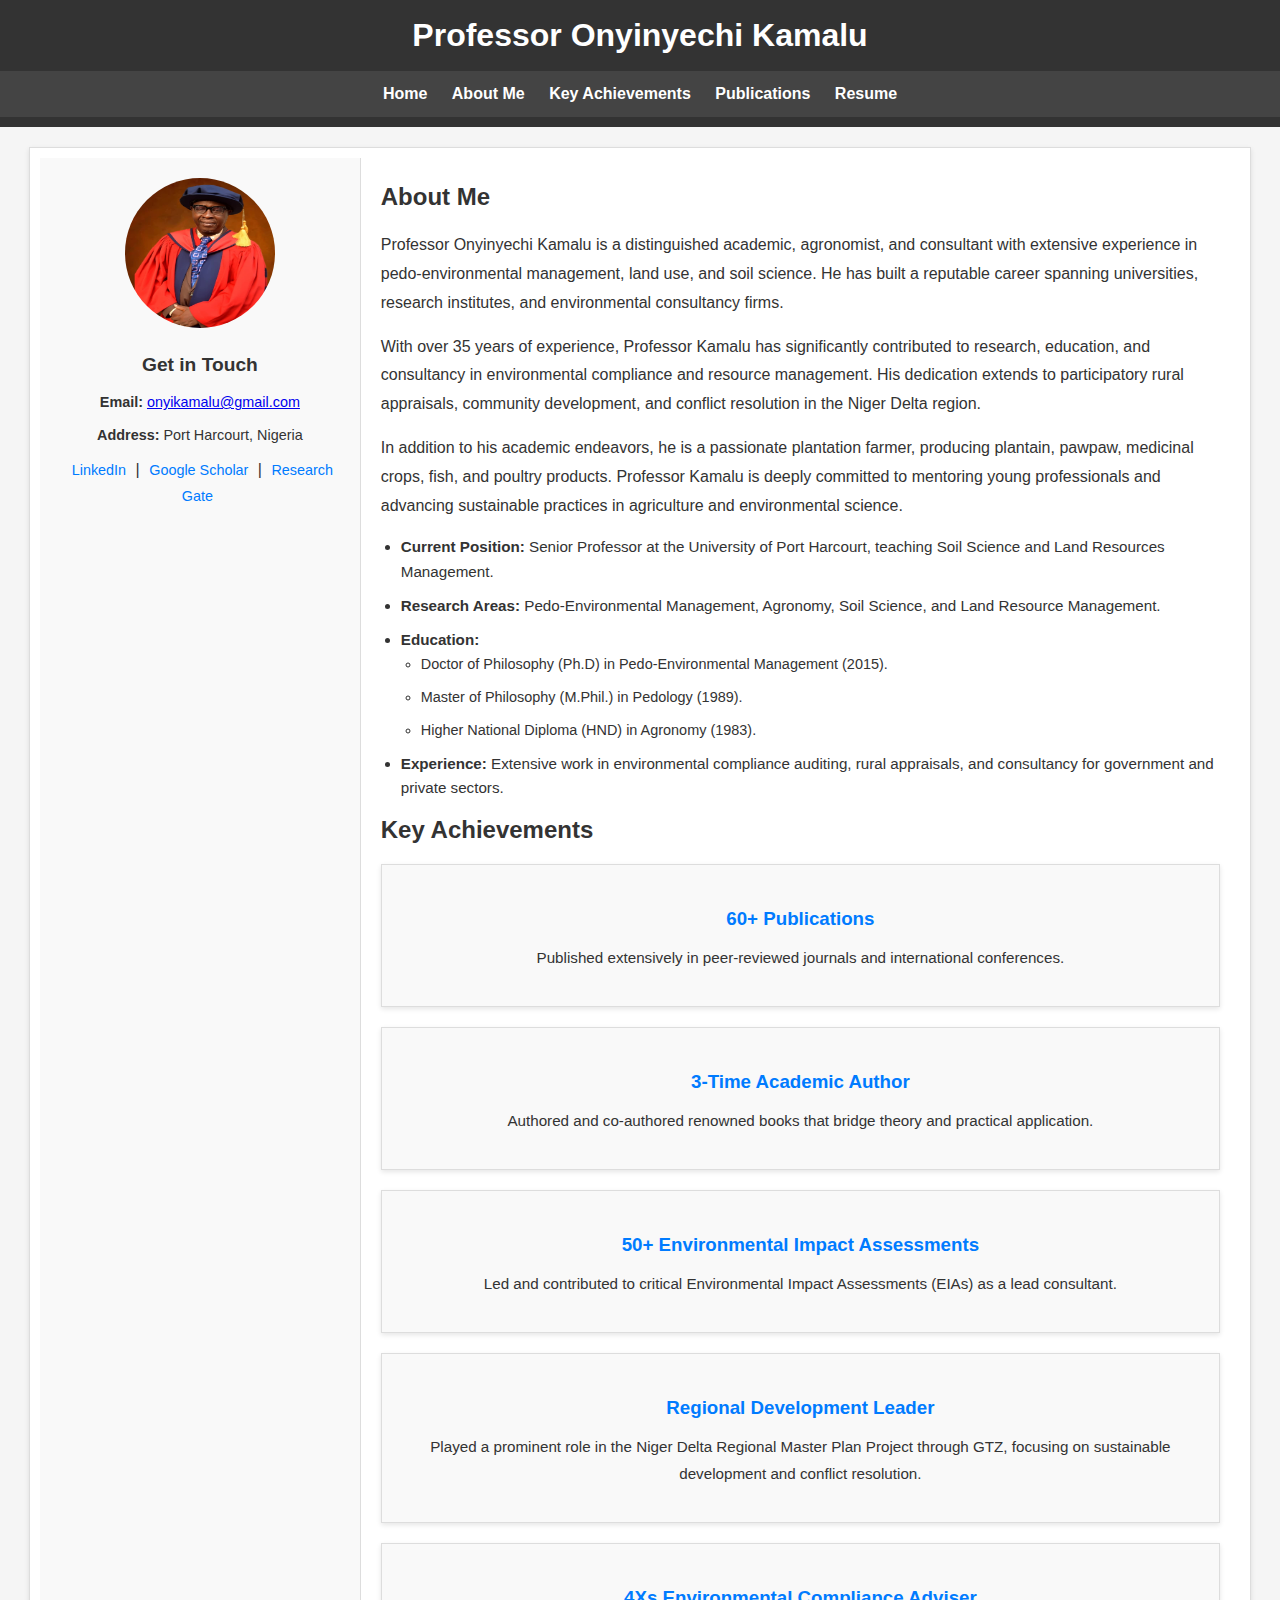
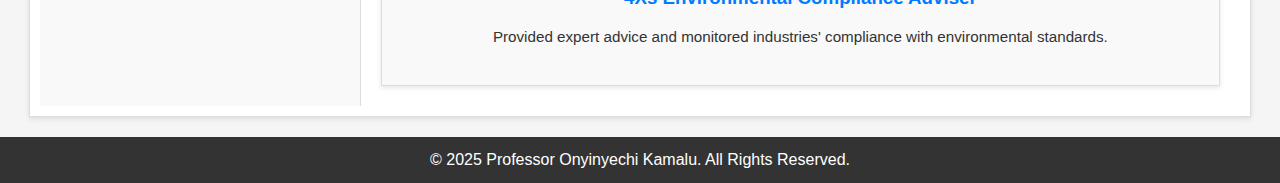
<file: index.html>
<!DOCTYPE html>
<html lang="en">
<head>
    <meta charset="UTF-8">
    <meta name="viewport" content="width=device-width, initial-scale=1.0">
    <title>Professor Onyinyechi Kamalu</title>
    <link rel="stylesheet" href="styles.css">
</head>
<body>
    <!-- Header Section -->
    <header>
        <h1>Professor Onyinyechi Kamalu</h1>
        <nav class="page-menu">
            <ul>
                <li><a href="index.html">Home</a></li>
                <li><a href="index.html#about">About Me</a></li>
                <li><a href="index.html#achievements">Key Achievements</a></li>
                <li><a href="publications.html" class="active">Publications</a></li>
                <li><a href="resume.html">Resume</a></li>
            </ul>
        </nav>
    </header>

    <!-- Main Layout -->
    <div class="container">
        <!-- Sidebar Section -->
        <aside class="sidebar">
            <div class="profile">
                <img src="images/me.jpeg" alt="Professor Onyinyechi Kamalu">
                <h2>Get in Touch</h2>
                <p><strong>Email:</strong> <a href="mailto:onyikamalu@gmail.com">onyikamalu@gmail.com</a></p>
                <p><strong>Address:</strong> Port Harcourt, Nigeria</p>
                <div class="social-links">
                    <a href="https://www.linkedin.com/in/onyinyechi-kamalu-phd-190687144/" target="_blank">LinkedIn</a> |
                    <a href="https://scholar.google.ca/citations?user=i6eOobsAAAAJ&hl=en&oi=ao" target="_blank">Google Scholar</a> |
                    <a href="https://www.researchgate.net/profile/Onyinyechi-Kamalu" target="_blank">Research Gate</a>
                </div>
            </div>
        </aside>

        <!-- Main Content Section -->
        <main class="content">
            <!-- About Me Section -->
            <section id="about">
                <h2>About Me</h2>
                <p>
                    Professor Onyinyechi Kamalu is a distinguished academic, agronomist, and consultant with extensive experience in pedo-environmental management, land use, and soil science. He has built a reputable career spanning universities, research institutes, and environmental consultancy firms.
                </p>
                <p>
                    With over 35 years of experience, Professor Kamalu has significantly contributed to research, education, and consultancy in environmental compliance and resource management. His dedication extends to participatory rural appraisals, community development, and conflict resolution in the Niger Delta region.
                <p>
                    In addition to his academic endeavors, he is a passionate plantation farmer, producing plantain, pawpaw, medicinal crops, fish, and poultry products. Professor Kamalu is deeply committed to mentoring young professionals and advancing sustainable practices in agriculture and environmental science.
                </p>
                <ul>
                    <li><strong>Current Position:</strong> Senior Professor at the University of Port Harcourt, teaching Soil Science and Land Resources Management.</li>
                    <li><strong>Research Areas:</strong> Pedo-Environmental Management, Agronomy, Soil Science, and Land Resource Management.</li>
                    <li><strong>Education:</strong>
                        <ul>
                            <li>Doctor of Philosophy (Ph.D) in Pedo-Environmental Management (2015).</li>
                            <li>Master of Philosophy (M.Phil.) in Pedology (1989).</li>
                            <li>Higher National Diploma (HND) in Agronomy (1983).</li>
                        </ul>
                    </li>
                    <li><strong>Experience:</strong> Extensive work in environmental compliance auditing, rural appraisals, and consultancy for government and private sectors.</li>
                </ul>
            </section>
            

            <!-- Key Achievements Section -->
            <section id="achievements">
                <h2>Key Achievements</h2>
                <div class="cards">
                    <div class="card">
                        <h3>60+ Publications</h3>
                        <p>Published extensively in peer-reviewed journals and international conferences.</p>
                    </div>
                    <div class="card">
                        <h3>3-Time Academic Author</h3>
                        <p>Authored and co-authored renowned books that bridge theory and practical application.</p>
                    </div>
                    <div class="card">
                        <h3>50+ Environmental Impact Assessments</h3>
                        <p>Led and contributed to critical Environmental Impact Assessments (EIAs) as a lead consultant.</p>
                    </div>
                    <div class="card">
                        <h3>Regional Development Leader</h3>
                        <p>Played a prominent role in the Niger Delta Regional Master Plan Project through GTZ, focusing on sustainable development and conflict resolution.</p>
                    </div>
                    <div class="card">
                        <h3>4Xs Environmental Compliance Adviser</h3>
                        <p>Provided expert advice and monitored industries' compliance with environmental standards.</p>
                    </div>
                </div>
            </section>
        </main>
    </div>

    <!-- Footer Section -->
    <footer>
        <p>&copy; 2025 Professor Onyinyechi Kamalu. All Rights Reserved.</p>
    </footer>
</body>
</html>
</file>
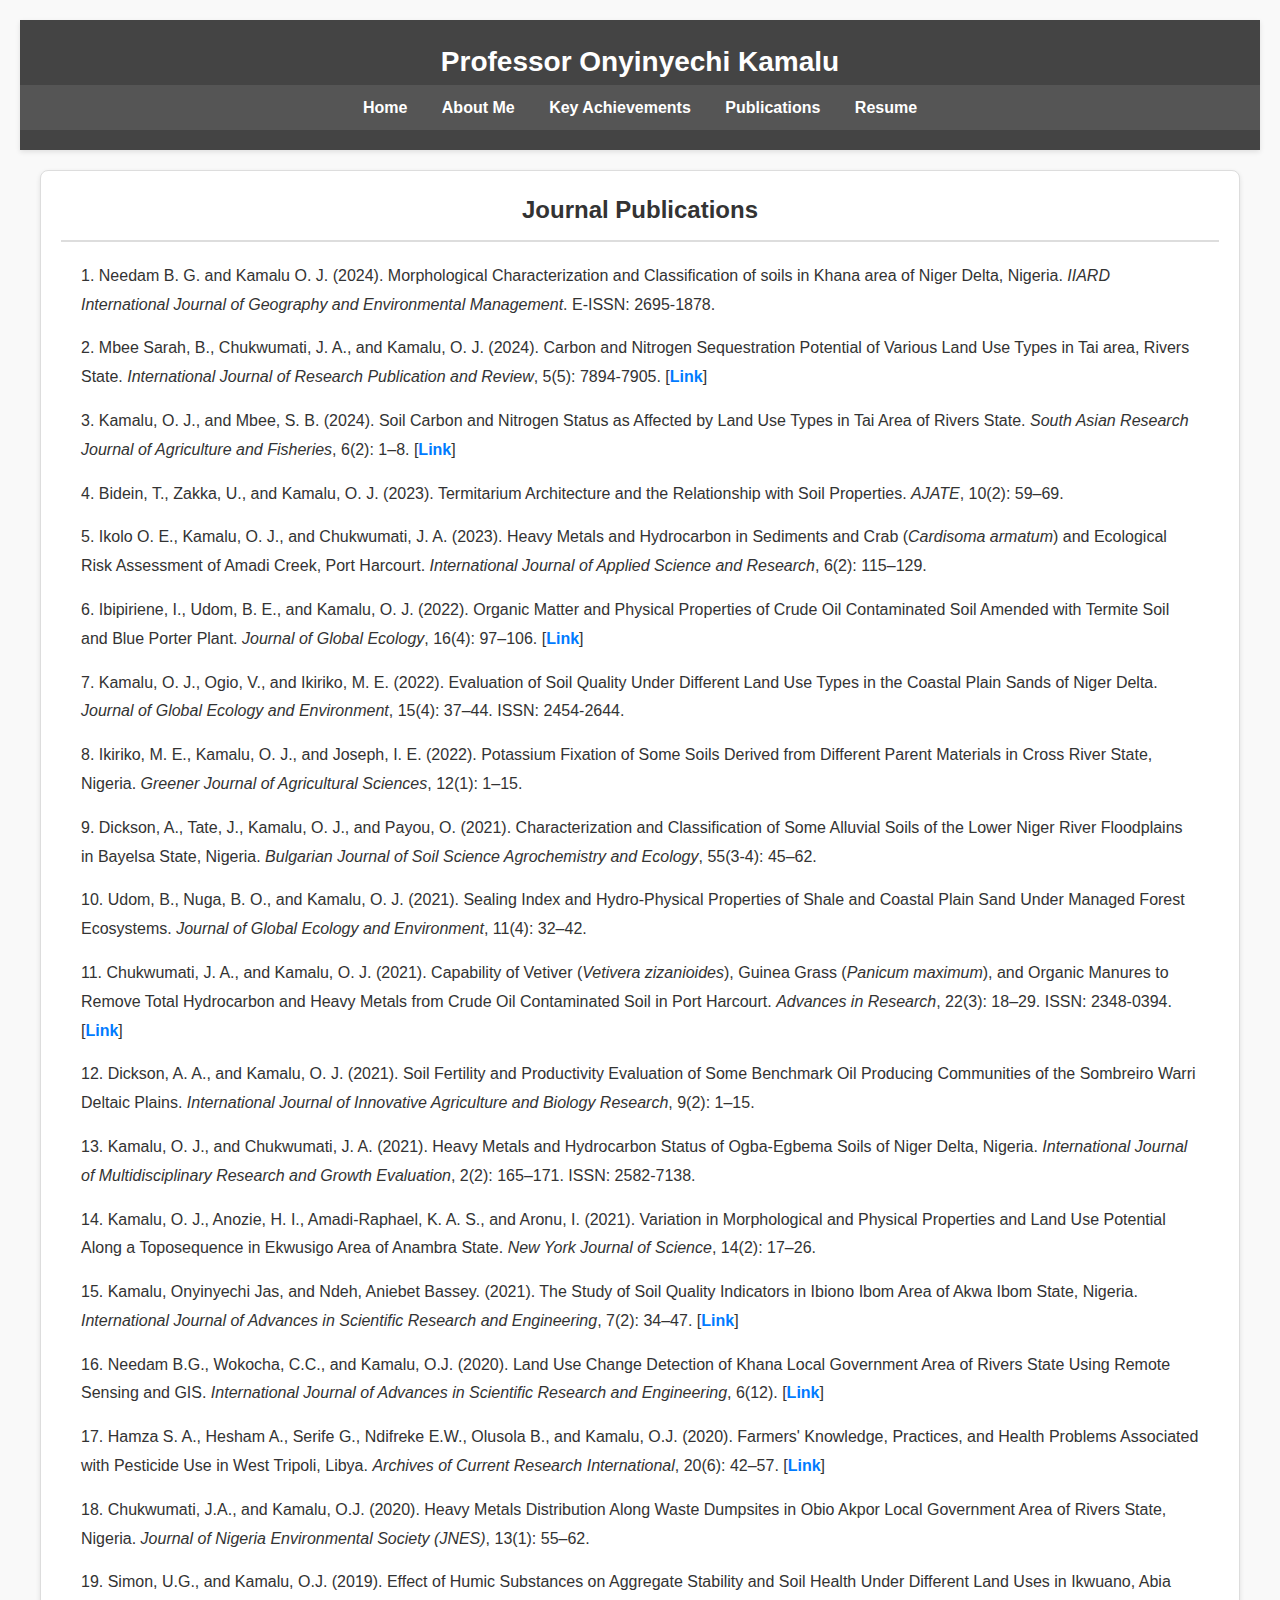
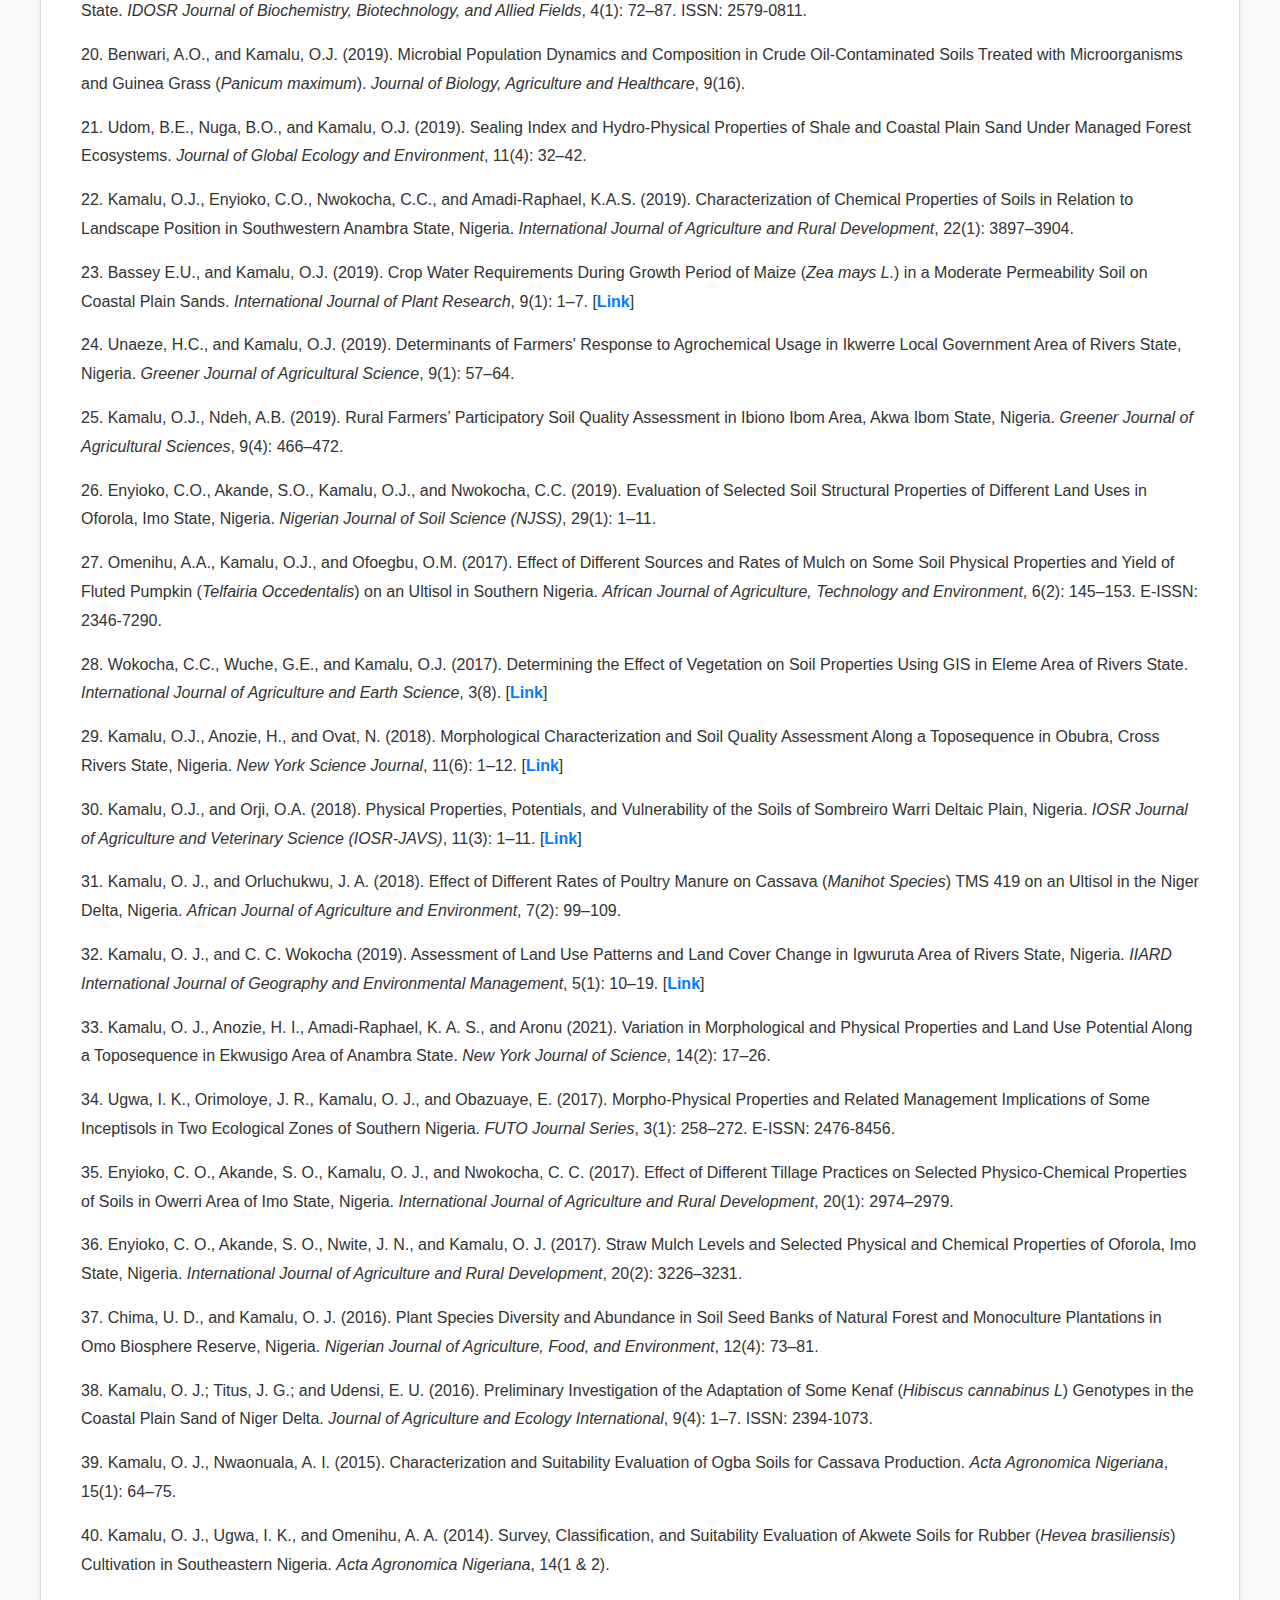
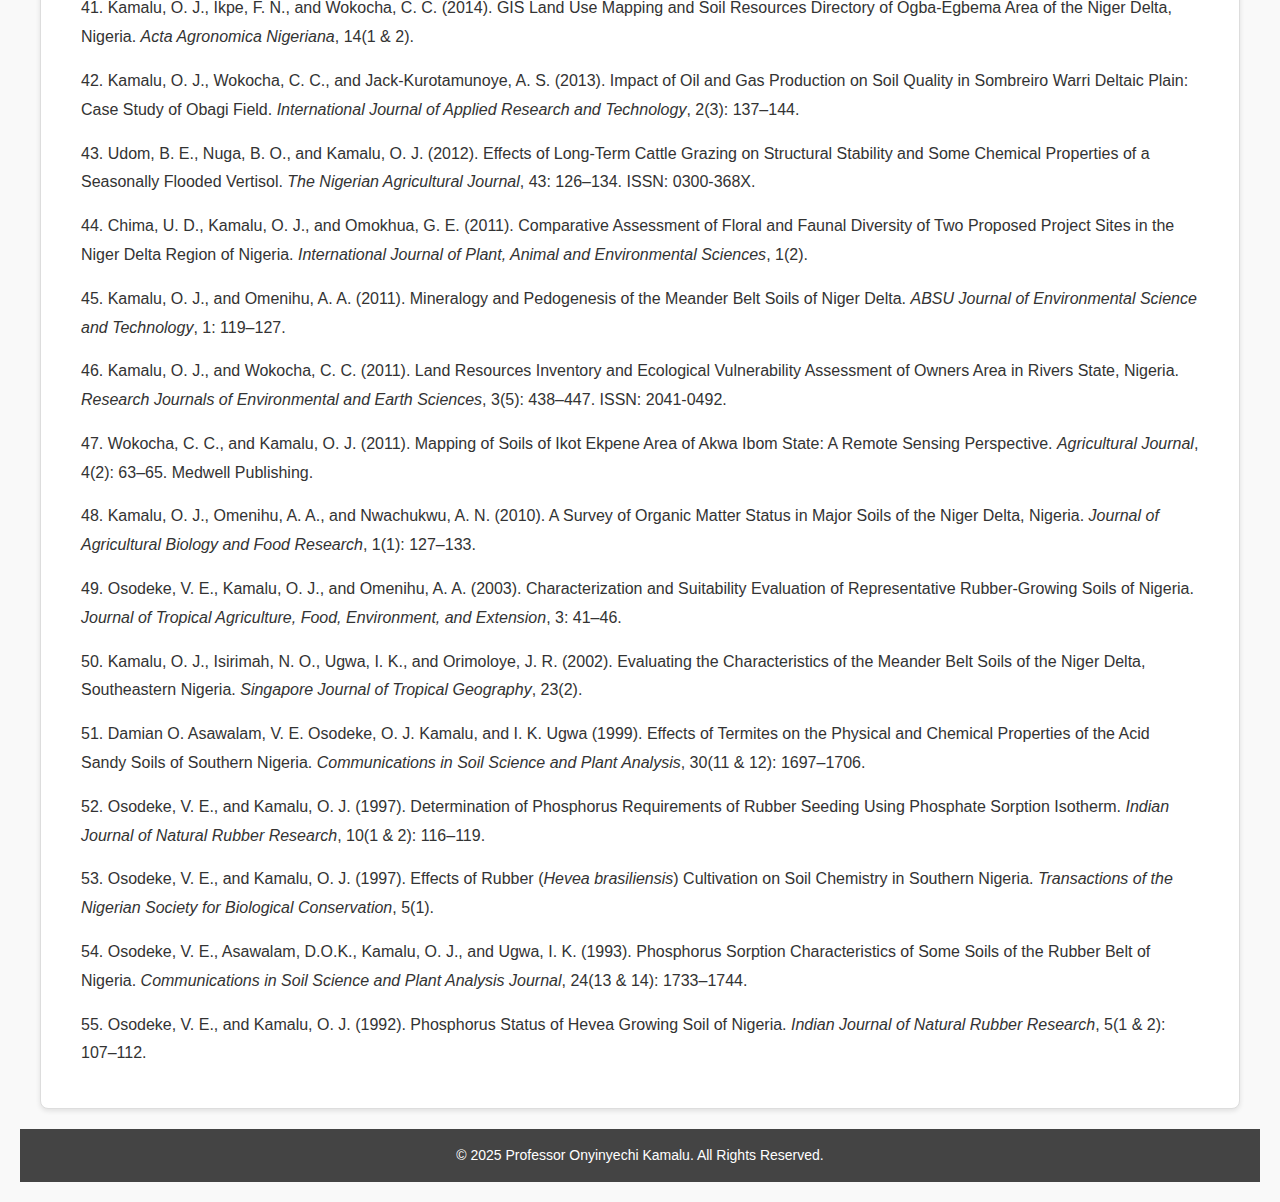
<file: publications.html>
<!DOCTYPE html>
<html lang="en">
<head>
    <meta charset="UTF-8">
    <meta name="viewport" content="width=device-width, initial-scale=1.0">
    <title>Publications - Professor Onyinyechi Kamalu</title>
    <link rel="stylesheet" href="styles2.css">
</head>
<body>
    <!-- Header Section -->
    <header>
        <h1>Professor Onyinyechi Kamalu</h1>
        <nav class="page-menu">
            <ul>
                <li><a href="index.html">Home</a></li>
                <li><a href="index.html#about">About Me</a></li>
                <li><a href="index.html#achievements">Key Achievements</a></li>
                <li><a href="publications.html" class="active">Publications</a></li>
                <li><a href="resume.html">Resume</a></li>
            </ul>
        </nav>
    </header>

    <!-- Publications Section -->
    <main>
        <section id="publications">
            <div class="container">
                <h2>Journal Publications</h2>
                <ol>
                    <li>Needam B. G. and Kamalu O. J. (2024). Morphological Characterization and Classification of soils in Khana area of Niger Delta, Nigeria. <em>IIARD International Journal of Geography and Environmental Management</em>. E-ISSN: 2695-1878.</li>
                    <li>Mbee Sarah, B., Chukwumati, J. A., and Kamalu, O. J. (2024). Carbon and Nitrogen Sequestration Potential of Various Land Use Types in Tai area, Rivers State. <em>International Journal of Research Publication and Review</em>, 5(5): 7894-7905. [<a href="https://doi.org/1055248/gengpi5.0524.1320" target="_blank">Link</a>]</li>
                    <li>Kamalu, O. J., and Mbee, S. B. (2024). Soil Carbon and Nitrogen Status as Affected by Land Use Types in Tai Area of Rivers State. <em>South Asian Research Journal of Agriculture and Fisheries</em>, 6(2): 1–8. [<a href="https://doi.org/10.36346/sarjat.2024.v06102.00X" target="_blank">Link</a>]</li>
                    <li>Bidein, T., Zakka, U., and Kamalu, O. J. (2023). Termitarium Architecture and the Relationship with Soil Properties. <em>AJATE</em>, 10(2): 59–69.</li>
                    <li>Ikolo O. E., Kamalu, O. J., and Chukwumati, J. A. (2023). Heavy Metals and Hydrocarbon in Sediments and Crab (<em>Cardisoma armatum</em>) and Ecological Risk Assessment of Amadi Creek, Port Harcourt. <em>International Journal of Applied Science and Research</em>, 6(2): 115–129.</li>
                    <li>Ibipiriene, I., Udom, B. E., and Kamalu, O. J. (2022). Organic Matter and Physical Properties of Crude Oil Contaminated Soil Amended with Termite Soil and Blue Porter Plant. <em>Journal of Global Ecology</em>, 16(4): 97–106. [<a href="https://doi.org/10.56557/JOGEE/2022/v16147873" target="_blank">Link</a>]</li>
                    <li>Kamalu, O. J., Ogio, V., and Ikiriko, M. E. (2022). Evaluation of Soil Quality Under Different Land Use Types in the Coastal Plain Sands of Niger Delta. <em>Journal of Global Ecology and Environment</em>, 15(4): 37–44. ISSN: 2454-2644.</li>
                    <li>Ikiriko, M. E., Kamalu, O. J., and Joseph, I. E. (2022). Potassium Fixation of Some Soils Derived from Different Parent Materials in Cross River State, Nigeria. <em>Greener Journal of Agricultural Sciences</em>, 12(1): 1–15.</li>
                    <li>Dickson, A., Tate, J., Kamalu, O. J., and Payou, O. (2021). Characterization and Classification of Some Alluvial Soils of the Lower Niger River Floodplains in Bayelsa State, Nigeria. <em>Bulgarian Journal of Soil Science Agrochemistry and Ecology</em>, 55(3-4): 45–62.</li>
                    <li>Udom, B., Nuga, B. O., and Kamalu, O. J. (2021). Sealing Index and Hydro-Physical Properties of Shale and Coastal Plain Sand Under Managed Forest Ecosystems. <em>Journal of Global Ecology and Environment</em>, 11(4): 32–42.</li>
                    <li>Chukwumati, J. A., and Kamalu, O. J. (2021). Capability of Vetiver (<em>Vetivera zizanioides</em>), Guinea Grass (<em>Panicum maximum</em>), and Organic Manures to Remove Total Hydrocarbon and Heavy Metals from Crude Oil Contaminated Soil in Port Harcourt. <em>Advances in Research</em>, 22(3): 18–29. ISSN: 2348-0394. [<a href="https://doi.org/101666096" target="_blank">Link</a>]</li>
                    <li>Dickson, A. A., and Kamalu, O. J. (2021). Soil Fertility and Productivity Evaluation of Some Benchmark Oil Producing Communities of the Sombreiro Warri Deltaic Plains. <em>International Journal of Innovative Agriculture and Biology Research</em>, 9(2): 1–15.</li>
                    <li>Kamalu, O. J., and Chukwumati, J. A. (2021). Heavy Metals and Hydrocarbon Status of Ogba-Egbema Soils of Niger Delta, Nigeria. <em>International Journal of Multidisciplinary Research and Growth Evaluation</em>, 2(2): 165–171. ISSN: 2582-7138.</li>
                    <li>Kamalu, O. J., Anozie, H. I., Amadi-Raphael, K. A. S., and Aronu, I. (2021). Variation in Morphological and Physical Properties and Land Use Potential Along a Toposequence in Ekwusigo Area of Anambra State. <em>New York Journal of Science</em>, 14(2): 17–26.</li>
                    <li>Kamalu, Onyinyechi Jas, and Ndeh, Aniebet Bassey. (2021). The Study of Soil Quality Indicators in Ibiono Ibom Area of Akwa Ibom State, Nigeria. <em>International Journal of Advances in Scientific Research and Engineering</em>, 7(2): 34–47. [<a href="https://doi.org/10.31695/IJASRE.2021.33745" target="_blank">Link</a>]</li>
                    <li>Needam B.G., Wokocha, C.C., and Kamalu, O.J. (2020). Land Use Change Detection of Khana Local Government Area of Rivers State Using Remote Sensing and GIS. <em>International Journal of Advances in Scientific Research and Engineering</em>, 6(12). [<a href="https://doi.org/10.31695/IJASRE.2020.33743" target="_blank">Link</a>]</li>
                    <li>Hamza S. A., Hesham A., Serife G., Ndifreke E.W., Olusola B., and Kamalu, O.J. (2020). Farmers' Knowledge, Practices, and Health Problems Associated with Pesticide Use in West Tripoli, Libya. <em>Archives of Current Research International</em>, 20(6): 42–57. [<a href="https://doi.org/10.9734/acri/2020/v20i630209" target="_blank">Link</a>]</li>
                    <li>Chukwumati, J.A., and Kamalu, O.J. (2020). Heavy Metals Distribution Along Waste Dumpsites in Obio Akpor Local Government Area of Rivers State, Nigeria. <em>Journal of Nigeria Environmental Society (JNES)</em>, 13(1): 55–62.</li>
                    <li>Simon, U.G., and Kamalu, O.J. (2019). Effect of Humic Substances on Aggregate Stability and Soil Health Under Different Land Uses in Ikwuano, Abia State. <em>IDOSR Journal of Biochemistry, Biotechnology, and Allied Fields</em>, 4(1): 72–87. ISSN: 2579-0811.</li>
                    <li>Benwari, A.O., and Kamalu, O.J. (2019). Microbial Population Dynamics and Composition in Crude Oil-Contaminated Soils Treated with Microorganisms and Guinea Grass (<em>Panicum maximum</em>). <em>Journal of Biology, Agriculture and Healthcare</em>, 9(16).</li>
                    <li>Udom, B.E., Nuga, B.O., and Kamalu, O.J. (2019). Sealing Index and Hydro-Physical Properties of Shale and Coastal Plain Sand Under Managed Forest Ecosystems. <em>Journal of Global Ecology and Environment</em>, 11(4): 32–42.</li>
                    <li>Kamalu, O.J., Enyioko, C.O., Nwokocha, C.C., and Amadi-Raphael, K.A.S. (2019). Characterization of Chemical Properties of Soils in Relation to Landscape Position in Southwestern Anambra State, Nigeria. <em>International Journal of Agriculture and Rural Development</em>, 22(1): 3897–3904.</li>
                    <li>Bassey E.U., and Kamalu, O.J. (2019). Crop Water Requirements During Growth Period of Maize (<em>Zea mays L.</em>) in a Moderate Permeability Soil on Coastal Plain Sands. <em>International Journal of Plant Research</em>, 9(1): 1–7. [<a href="https://doi.org/10.5923/j.plant.20190901.01" target="_blank">Link</a>]</li>
                    <li>Unaeze, H.C., and Kamalu, O.J. (2019). Determinants of Farmers' Response to Agrochemical Usage in Ikwerre Local Government Area of Rivers State, Nigeria. <em>Greener Journal of Agricultural Science</em>, 9(1): 57–64.</li>
                    <li>Kamalu, O.J., Ndeh, A.B. (2019). Rural Farmers’ Participatory Soil Quality Assessment in Ibiono Ibom Area, Akwa Ibom State, Nigeria. <em>Greener Journal of Agricultural Sciences</em>, 9(4): 466–472.</li>
                    <li>Enyioko, C.O., Akande, S.O., Kamalu, O.J., and Nwokocha, C.C. (2019). Evaluation of Selected Soil Structural Properties of Different Land Uses in Oforola, Imo State, Nigeria. <em>Nigerian Journal of Soil Science (NJSS)</em>, 29(1): 1–11.</li>
                    <li>Omenihu, A.A., Kamalu, O.J., and Ofoegbu, O.M. (2017). Effect of Different Sources and Rates of Mulch on Some Soil Physical Properties and Yield of Fluted Pumpkin (<em>Telfairia Occedentalis</em>) on an Ultisol in Southern Nigeria. <em>African Journal of Agriculture, Technology and Environment</em>, 6(2): 145–153. E-ISSN: 2346-7290.</li>
                    <li>Wokocha, C.C., Wuche, G.E., and Kamalu, O.J. (2017). Determining the Effect of Vegetation on Soil Properties Using GIS in Eleme Area of Rivers State. <em>International Journal of Agriculture and Earth Science</em>, 3(8). [<a href="https://iiardpub.org" target="_blank">Link</a>]</li>
                    <li>Kamalu, O.J., Anozie, H., and Ovat, N. (2018). Morphological Characterization and Soil Quality Assessment Along a Toposequence in Obubra, Cross Rivers State, Nigeria. <em>New York Science Journal</em>, 11(6): 1–12. [<a href="https://doi.org/10.7537/marsnys110618.01" target="_blank">Link</a>]</li>
                    <li>Kamalu, O.J., and Orji, O.A. (2018). Physical Properties, Potentials, and Vulnerability of the Soils of Sombreiro Warri Deltaic Plain, Nigeria. <em>IOSR Journal of Agriculture and Veterinary Science (IOSR-JAVS)</em>, 11(3): 1–11. [<a href="https://doi.org/10.9790/2380-1103020111" target="_blank">Link</a>]</li>
                    <li>Kamalu, O. J., and Orluchukwu, J. A. (2018). Effect of Different Rates of Poultry Manure on Cassava (<em>Manihot Species</em>) TMS 419 on an Ultisol in the Niger Delta, Nigeria. <em>African Journal of Agriculture and Environment</em>, 7(2): 99–109.</li>
                    <li>Kamalu, O. J., and C. C. Wokocha (2019). Assessment of Land Use Patterns and Land Cover Change in Igwuruta Area of Rivers State, Nigeria. <em>IIARD International Journal of Geography and Environmental Management</em>, 5(1): 10–19. [<a href="https://iiardpub.org" target="_blank">Link</a>]</li>
                    <li>Kamalu, O. J., Anozie, H. I., Amadi-Raphael, K. A. S., and Aronu (2021). Variation in Morphological and Physical Properties and Land Use Potential Along a Toposequence in Ekwusigo Area of Anambra State. <em>New York Journal of Science</em>, 14(2): 17–26.</li>
                    <li>Ugwa, I. K., Orimoloye, J. R., Kamalu, O. J., and Obazuaye, E. (2017). Morpho-Physical Properties and Related Management Implications of Some Inceptisols in Two Ecological Zones of Southern Nigeria. <em>FUTO Journal Series</em>, 3(1): 258–272. E-ISSN: 2476-8456.</li>
                    <li>Enyioko, C. O., Akande, S. O., Kamalu, O. J., and Nwokocha, C. C. (2017). Effect of Different Tillage Practices on Selected Physico-Chemical Properties of Soils in Owerri Area of Imo State, Nigeria. <em>International Journal of Agriculture and Rural Development</em>, 20(1): 2974–2979.</li>
                    <li>Enyioko, C. O., Akande, S. O., Nwite, J. N., and Kamalu, O. J. (2017). Straw Mulch Levels and Selected Physical and Chemical Properties of Oforola, Imo State, Nigeria. <em>International Journal of Agriculture and Rural Development</em>, 20(2): 3226–3231.</li>
                    <li>Chima, U. D., and Kamalu, O. J. (2016). Plant Species Diversity and Abundance in Soil Seed Banks of Natural Forest and Monoculture Plantations in Omo Biosphere Reserve, Nigeria. <em>Nigerian Journal of Agriculture, Food, and Environment</em>, 12(4): 73–81.</li>
                    <li>Kamalu, O. J.; Titus, J. G.; and Udensi, E. U. (2016). Preliminary Investigation of the Adaptation of Some Kenaf (<em>Hibiscus cannabinus L</em>) Genotypes in the Coastal Plain Sand of Niger Delta. <em>Journal of Agriculture and Ecology International</em>, 9(4): 1–7. ISSN: 2394-1073.</li>
                    <li>Kamalu, O. J., Nwaonuala, A. I. (2015). Characterization and Suitability Evaluation of Ogba Soils for Cassava Production. <em>Acta Agronomica Nigeriana</em>, 15(1): 64–75.</li>
                    <li>Kamalu, O. J., Ugwa, I. K., and Omenihu, A. A. (2014). Survey, Classification, and Suitability Evaluation of Akwete Soils for Rubber (<em>Hevea brasiliensis</em>) Cultivation in Southeastern Nigeria. <em>Acta Agronomica Nigeriana</em>, 14(1 & 2).</li>
                    <li>Kamalu, O. J., Ikpe, F. N., and Wokocha, C. C. (2014). GIS Land Use Mapping and Soil Resources Directory of Ogba-Egbema Area of the Niger Delta, Nigeria. <em>Acta Agronomica Nigeriana</em>, 14(1 & 2).</li>
                    <li>Kamalu, O. J., Wokocha, C. C., and Jack-Kurotamunoye, A. S. (2013). Impact of Oil and Gas Production on Soil Quality in Sombreiro Warri Deltaic Plain: Case Study of Obagi Field. <em>International Journal of Applied Research and Technology</em>, 2(3): 137–144.</li>
                    <li>Udom, B. E., Nuga, B. O., and Kamalu, O. J. (2012). Effects of Long-Term Cattle Grazing on Structural Stability and Some Chemical Properties of a Seasonally Flooded Vertisol. <em>The Nigerian Agricultural Journal</em>, 43: 126–134. ISSN: 0300-368X.</li>
                    <li>Chima, U. D., Kamalu, O. J., and Omokhua, G. E. (2011). Comparative Assessment of Floral and Faunal Diversity of Two Proposed Project Sites in the Niger Delta Region of Nigeria. <em>International Journal of Plant, Animal and Environmental Sciences</em>, 1(2).</li>
                    <li>Kamalu, O. J., and Omenihu, A. A. (2011). Mineralogy and Pedogenesis of the Meander Belt Soils of Niger Delta. <em>ABSU Journal of Environmental Science and Technology</em>, 1: 119–127.</li>
                    <li>Kamalu, O. J., and Wokocha, C. C. (2011). Land Resources Inventory and Ecological Vulnerability Assessment of Owners Area in Rivers State, Nigeria. <em>Research Journals of Environmental and Earth Sciences</em>, 3(5): 438–447. ISSN: 2041-0492.</li>
                    <li>Wokocha, C. C., and Kamalu, O. J. (2011). Mapping of Soils of Ikot Ekpene Area of Akwa Ibom State: A Remote Sensing Perspective. <em>Agricultural Journal</em>, 4(2): 63–65. Medwell Publishing.</li>
                    <li>Kamalu, O. J., Omenihu, A. A., and Nwachukwu, A. N. (2010). A Survey of Organic Matter Status in Major Soils of the Niger Delta, Nigeria. <em>Journal of Agricultural Biology and Food Research</em>, 1(1): 127–133.</li>
                    <li>Osodeke, V. E., Kamalu, O. J., and Omenihu, A. A. (2003). Characterization and Suitability Evaluation of Representative Rubber-Growing Soils of Nigeria. <em>Journal of Tropical Agriculture, Food, Environment, and Extension</em>, 3: 41–46.</li>
                    <li>Kamalu, O. J., Isirimah, N. O., Ugwa, I. K., and Orimoloye, J. R. (2002). Evaluating the Characteristics of the Meander Belt Soils of the Niger Delta, Southeastern Nigeria. <em>Singapore Journal of Tropical Geography</em>, 23(2).</li>
                    <li>Damian O. Asawalam, V. E. Osodeke, O. J. Kamalu, and I. K. Ugwa (1999). Effects of Termites on the Physical and Chemical Properties of the Acid Sandy Soils of Southern Nigeria. <em>Communications in Soil Science and Plant Analysis</em>, 30(11 & 12): 1697–1706.</li>
                    <li>Osodeke, V. E., and Kamalu, O. J. (1997). Determination of Phosphorus Requirements of Rubber Seeding Using Phosphate Sorption Isotherm. <em>Indian Journal of Natural Rubber Research</em>, 10(1 & 2): 116–119.</li>
                    <li>Osodeke, V. E., and Kamalu, O. J. (1997). Effects of Rubber (<em>Hevea brasiliensis</em>) Cultivation on Soil Chemistry in Southern Nigeria. <em>Transactions of the Nigerian Society for Biological Conservation</em>, 5(1).</li>
                    <li>Osodeke, V. E., Asawalam, D.O.K., Kamalu, O. J., and Ugwa, I. K. (1993). Phosphorus Sorption Characteristics of Some Soils of the Rubber Belt of Nigeria. <em>Communications in Soil Science and Plant Analysis Journal</em>, 24(13 & 14): 1733–1744.</li>
                    <li>Osodeke, V. E., and Kamalu, O. J. (1992). Phosphorus Status of Hevea Growing Soil of Nigeria. <em>Indian Journal of Natural Rubber Research</em>, 5(1 & 2): 107–112.</li>

                </ol>
            </div>
        </section>
    </main>

    <!-- Footer -->
    <footer>
        <p>&copy; 2025 Professor Onyinyechi Kamalu. All Rights Reserved.</p>
    </footer>
</body>
</html>
</file>
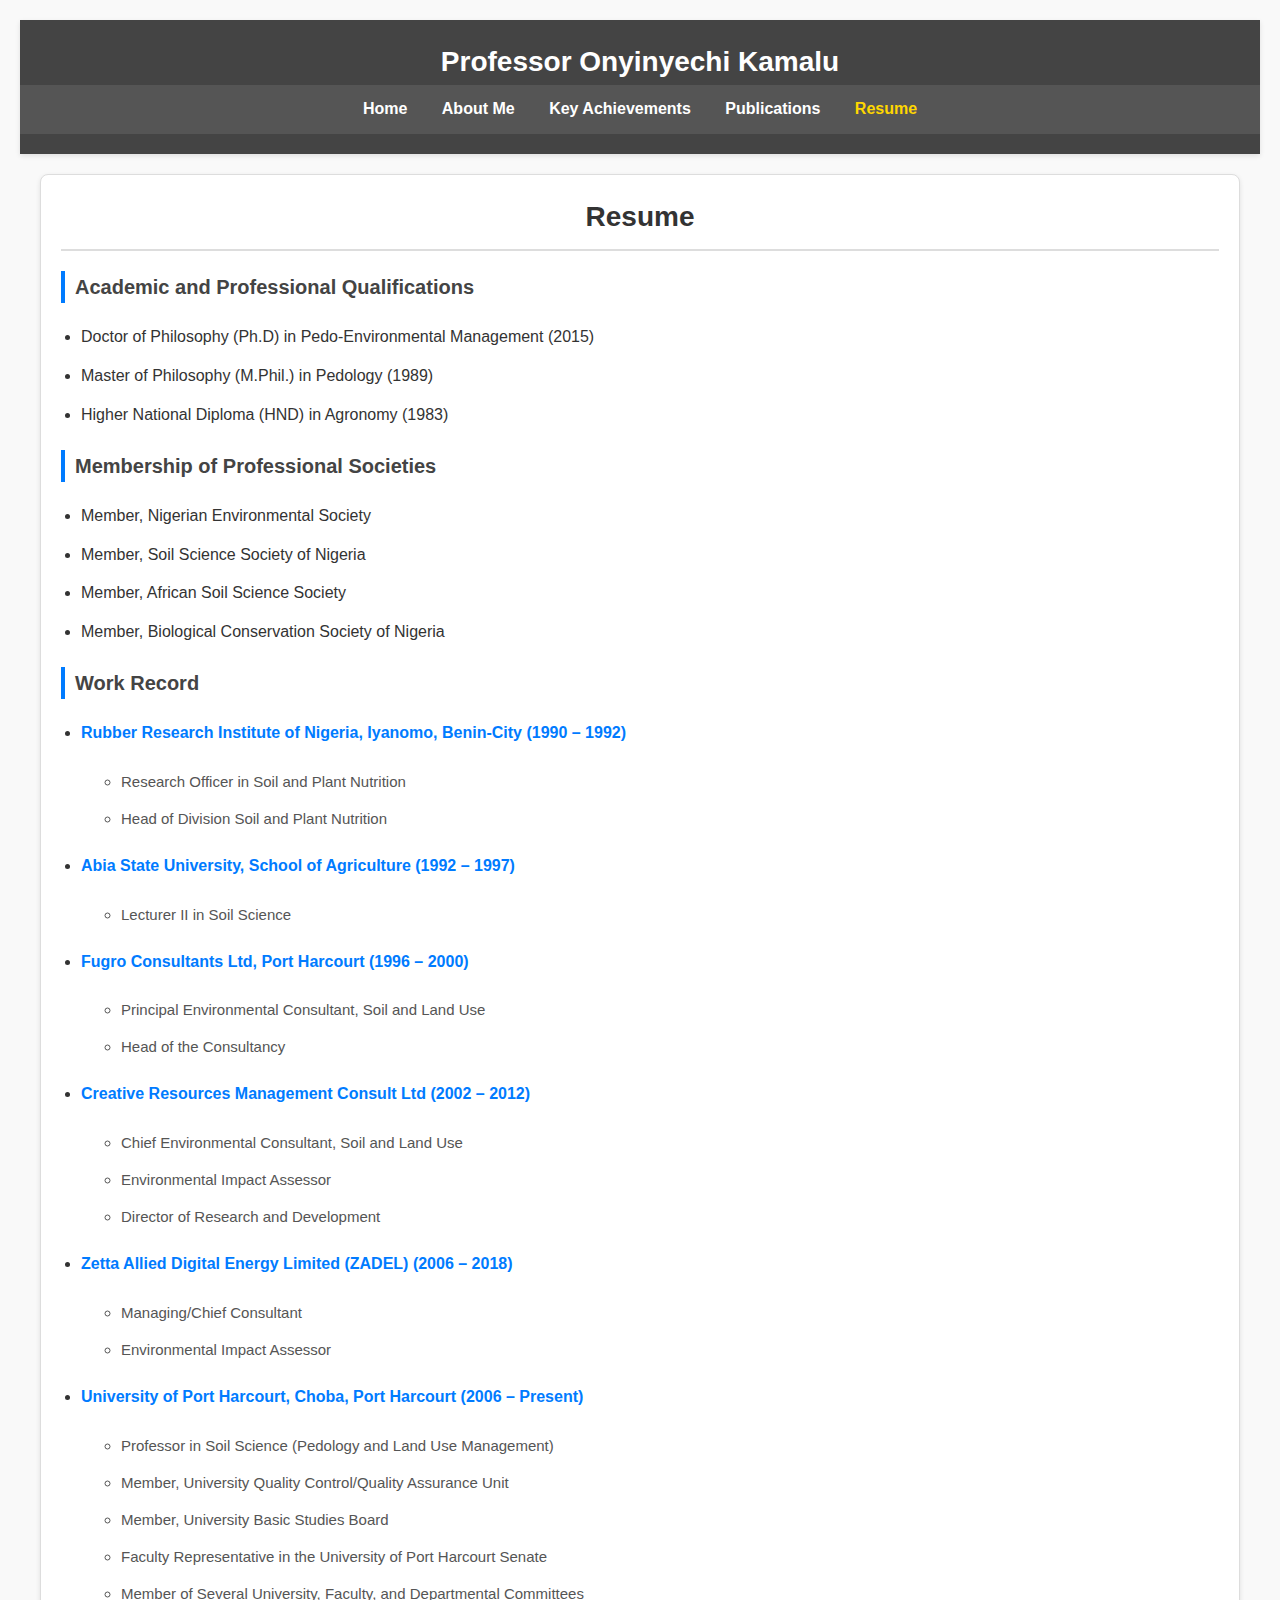
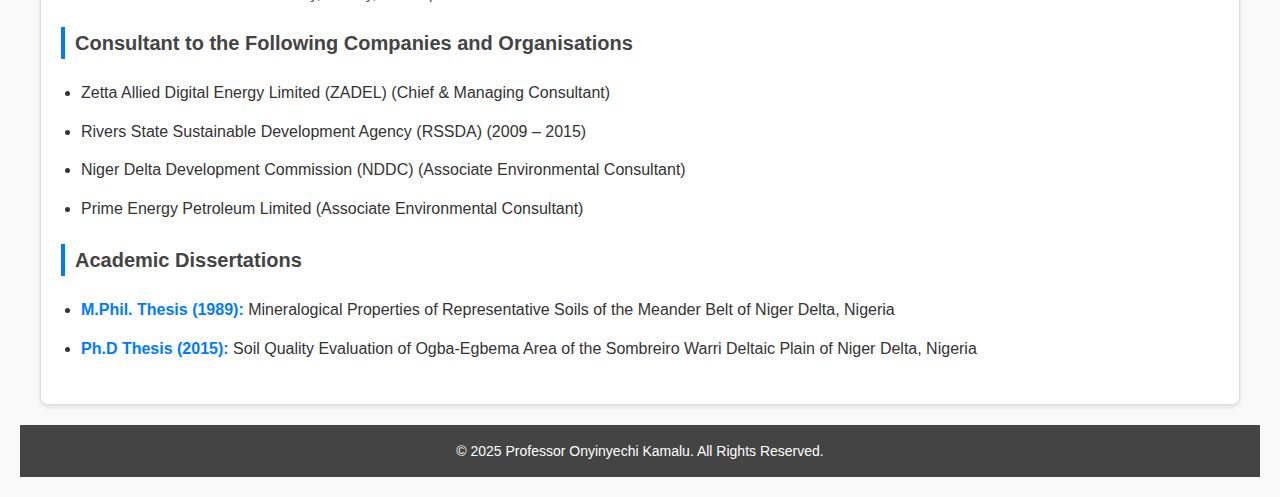
<file: resume.html>
<!DOCTYPE html>
<html lang="en">
<head>
    <meta charset="UTF-8">
    <meta name="viewport" content="width=device-width, initial-scale=1.0">
    <title>Resume - Professor Onyinyechi Kamalu</title>
    <link rel="stylesheet" href="styles3.css">
</head>
<body>
    <!-- Header Section -->
    <header>
        <h1>Professor Onyinyechi Kamalu</h1>
        <nav class="page-menu">
            <ul>
                <li><a href="index.html">Home</a></li>
                <li><a href="index.html#about">About Me</a></li>
                <li><a href="index.html#achievements">Key Achievements</a></li>
                <li><a href="publications.html">Publications</a></li>
                <li><a href="resume.html" class="active">Resume</a></li>
            </ul>
        </nav>
    </header>

    <!-- Resume Section -->
    <main>
        <section id="resume">
            <div class="container">
                <h2>Resume</h2>

                <!-- Academic and Professional Qualifications -->
                <h3>Academic and Professional Qualifications</h3>
                <ul>
                    <li>Doctor of Philosophy (Ph.D) in Pedo-Environmental Management (2015)</li>
                    <li>Master of Philosophy (M.Phil.) in Pedology (1989)</li>
                    <li>Higher National Diploma (HND) in Agronomy (1983)</li>
                </ul>

                <!-- Membership of Professional Societies -->
                <h3>Membership of Professional Societies</h3>
                <ul>
                    <li>Member, Nigerian Environmental Society</li>
                    <li>Member, Soil Science Society of Nigeria</li>
                    <li>Member, African Soil Science Society</li>
                    <li>Member, Biological Conservation Society of Nigeria</li>
                </ul>

                <!-- Work Record -->
                <h3>Work Record</h3>
                <ul>
                    <li>
                        <strong>Rubber Research Institute of Nigeria, Iyanomo, Benin-City (1990 – 1992)</strong>
                        <ul>
                            <li>Research Officer in Soil and Plant Nutrition</li>
                            <li>Head of Division Soil and Plant Nutrition</li>
                        </ul>
                    </li>
                    <li>
                        <strong>Abia State University, School of Agriculture (1992 – 1997)</strong>
                        <ul>
                            <li>Lecturer II in Soil Science</li>
                        </ul>
                    </li>
                    <li>
                        <strong>Fugro Consultants Ltd, Port Harcourt (1996 – 2000)</strong>
                        <ul>
                            <li>Principal Environmental Consultant, Soil and Land Use</li>
                            <li>Head of the Consultancy</li>
                        </ul>
                    </li>
                    <li>
                        <strong>Creative Resources Management Consult Ltd (2002 – 2012)</strong>
                        <ul>
                            <li>Chief Environmental Consultant, Soil and Land Use</li>
                            <li>Environmental Impact Assessor</li>
                            <li>Director of Research and Development</li>
                        </ul>
                    </li>
                    <li>
                        <strong>Zetta Allied Digital Energy Limited (ZADEL) (2006 – 2018)</strong>
                        <ul>
                            <li>Managing/Chief Consultant</li>
                            <li>Environmental Impact Assessor</li>
                        </ul>
                    </li>
                    <li>
                        <strong>University of Port Harcourt, Choba, Port Harcourt (2006 – Present)</strong>
                        <ul>
                            <li>Professor in Soil Science (Pedology and Land Use Management)</li>
                            <li>Member, University Quality Control/Quality Assurance Unit</li>
                            <li>Member, University Basic Studies Board</li>
                            <li>Faculty Representative in the University of Port Harcourt Senate</li>
                            <li>Member of Several University, Faculty, and Departmental Committees</li>
                        </ul>
                    </li>
                </ul>

                <!-- Consultant Roles -->
                <h3>Consultant to the Following Companies and Organisations</h3>
                <ul>
                    <li>Zetta Allied Digital Energy Limited (ZADEL) (Chief & Managing Consultant)</li>
                    <li>Rivers State Sustainable Development Agency (RSSDA) (2009 – 2015)</li>
                    <li>Niger Delta Development Commission (NDDC) (Associate Environmental Consultant)</li>
                    <li>Prime Energy Petroleum Limited (Associate Environmental Consultant)</li>
                </ul>

                <!-- Academic Dissertations -->
                <h3>Academic Dissertations</h3>
                <ul>
                    <li><strong>M.Phil. Thesis (1989):</strong> Mineralogical Properties of Representative Soils of the Meander Belt of Niger Delta, Nigeria</li>
                    <li><strong>Ph.D Thesis (2015):</strong> Soil Quality Evaluation of Ogba-Egbema Area of the Sombreiro Warri Deltaic Plain of Niger Delta, Nigeria</li>
                </ul>
            </div>
        </section>
    </main>

    <!-- Footer -->
    <footer>
        <p>&copy; 2025 Professor Onyinyechi Kamalu. All Rights Reserved.</p>
    </footer>
</body>
</html>
</file>
<file: styles.css>
/* General Reset */
body, h1, h2, p, ul, li {
    margin: 0;
    padding: 0;
    box-sizing: border-box;
    font-family: Arial, sans-serif;
}

body {
    line-height: 1.6;
    background-color: #f5f5f5;
    color: #333;
}

/* Header */
header {
    background: #333;
    color: #fff;
    text-align: center;
    padding: 10px 0;
}

header h1 {
    margin-bottom: 10px;
}

.page-menu {
    background: #444;
    text-align: center;
    padding: 10px 0;
}

.page-menu ul {
    list-style: none;
}

.page-menu ul li {
    display: inline;
    margin: 0 10px;
}

.page-menu ul li a {
    color: #fff;
    text-decoration: none;
    font-weight: bold;
}

.page-menu ul li a:hover {
    text-decoration: underline;
}

/* Container Layout */
.container {
    display: flex;
    max-width: 1200px;
    margin: 20px auto;
    padding: 10px;
    background: #fff;
    border: 1px solid #ddd;
    box-shadow: 0px 2px 5px rgba(0, 0, 0, 0.1);
}

/* Sidebar */
.sidebar {
    flex: 1;
    max-width: 300px;
    padding: 20px;
    border-right: 1px solid #ddd;
    background: #f9f9f9;
}

.sidebar .profile {
    text-align: center;
}

.sidebar img {
    width: 150px;
    height: 150px;
    border-radius: 50%;
    margin-bottom: 15px;
}

.sidebar h2 {
    font-size: 1.2em;
    margin-bottom: 10px;
    color: #333;
}

.sidebar p {
    font-size: 0.9em;
    margin-bottom: 10px;
}

.sidebar .social-links a {
    color: #007bff;
    text-decoration: none;
    margin: 0 5px;
    font-size: 0.9em;
}

.sidebar .social-links a:hover {
    text-decoration: underline;
}

/* Main Content */
.content {
    flex: 3;
    padding: 20px;
}

.content h2 {
    margin-bottom: 15px;
    color: #333;
}

.content p {
    font-size: 1em;
    margin-bottom: 15px;
    line-height: 1.8;
}

.content ul {
    list-style-type: disc;
    margin-left: 20px;
    font-size: 0.95em;
}

.content ul ul {
    list-style-type: circle;
    margin-left: 20px;
}

.content li {
    margin-bottom: 10px;
}

/* Key Achievements Section */
.cards {
    display: flex;
    flex-wrap: wrap;
    gap: 20px;
}

.card {
    flex: 1 1 calc(50% - 20px);
    background: #f9f9f9;
    border: 1px solid #ddd;
    padding: 20px;
    box-shadow: 0px 2px 5px rgba(0, 0, 0, 0.1);
    text-align: center;
}

.card h3 {
    color: #007bff;
    margin-bottom: 10px;
}

.card p {
    font-size: 0.95em;
}

/* Footer */
footer {
    text-align: center;
    padding: 10px;
    background: #333;
    color: #fff;
    margin-top: 20px;
}

/* Media Queries */

/* For screens less than 768px (tablet and phone view) */
@media (max-width: 768px) {
    .container {
        flex-direction: column;
        padding: 10px;
    }

    .sidebar {
        max-width: 100%;
        border-right: none;
        border-bottom: 1px solid #ddd;
        padding-bottom: 20px;
    }

    .content {
        flex: 1;
        padding: 10px;
    }

    .cards {
        flex-direction: column;
        gap: 15px;
    }

    .card {
        flex: 1 1 100%;
    }

    .page-menu ul li {
        display: block;
        margin: 5px 0;
    }
}

/* For screens less than 480px (small phones) */
@media (max-width: 480px) {
    header h1 {
        font-size: 22px;
    }

    .page-menu ul li a {
        font-size: 14px;
    }

    .sidebar img {
        width: 100px;
        height: 100px;
    }

    .content h2 {
        font-size: 1.5em;
    }

    .card {
        padding: 15px;
    }
}
</file>
<file: styles2.css>
/* General Reset */
* {
    margin: 0;
    padding: 0;
    box-sizing: border-box;
}

body {
    font-family: 'Arial', sans-serif;
    line-height: 1.6;
    background-color: #f9f9f9;
    color: #333;
    padding: 20px;
}

/* Header Section */
header {
    background-color: #444;
    color: #fff;
    padding: 20px 0;
    text-align: center;
    box-shadow: 0px 2px 5px rgba(0, 0, 0, 0.1);
}

header h1 {
    font-size: 28px;
    font-weight: bold;
    margin: 0;
}

.page-menu {
    background-color: #555;
    padding: 10px 0;
}

.page-menu ul {
    list-style: none;
    text-align: center;
    margin: 0;
    padding: 0;
}

.page-menu ul li {
    display: inline;
    margin: 0 15px;
}

.page-menu ul li a {
    color: #fff;
    text-decoration: none;
    font-size: 16px;
    font-weight: bold;
}

.page-menu ul li a:hover {
    text-decoration: underline;
    color: #d4d4d4;
}

/* Main Content */
main {
    max-width: 1200px;
    margin: 20px auto;
    padding: 20px;
    background: #fff;
    border: 1px solid #ddd;
    border-radius: 8px;
    box-shadow: 0px 2px 5px rgba(0, 0, 0, 0.1);
}

h2 {
    text-align: center;
    font-size: 24px;
    color: #333;
    margin-bottom: 20px;
    border-bottom: 2px solid #ddd;
    padding-bottom: 10px;
}

/* Publications List */
ol {
    margin: 20px 0;
    padding: 0 20px;
    list-style-position: inside;
}

ol li {
    margin-bottom: 15px;
    font-size: 16px;
    line-height: 1.8;
}

ol li a {
    color: #007bff;
    text-decoration: none;
    font-weight: bold;
}

ol li a:hover {
    text-decoration: underline;
    color: #0056b3;
}

/* Footer Section */
footer {
    background-color: #444;
    color: #fff;
    text-align: center;
    padding: 15px 0;
    margin-top: 20px;
    font-size: 14px;
}

footer p {
    margin: 0;
}

/* Media Queries */

/* For screens less than 768px (tablet and phone view) */
@media (max-width: 768px) {
    .container {
        flex-direction: column;
        padding: 10px;
    }

    header h1 {
        font-size: 22px; /* Adjust header font size */
    }

    .page-menu ul li {
        display: block; /* Stack menu items vertically */
        margin: 5px 0;
    }

    .page-menu ul li a {
        font-size: 14px; /* Adjust menu font size */
    }

    main {
        padding: 10px; /* Reduce padding for smaller screens */
    }

    ol li {
        font-size: 14px; /* Adjust publication list font size */
    }

    footer {
        font-size: 12px; /* Smaller footer text for mobile */
    }
}

/* For screens less than 480px (small phones) */
@media (max-width: 480px) {
    header h1 {
        font-size: 20px; /* Further reduce header font size */
    }

    .page-menu ul li a {
        font-size: 12px; /* Smaller menu font */
    }

    main {
        padding: 8px; /* Compact padding for small phones */
    }

    ol li {
        font-size: 12px; /* Compact publication list text */
        line-height: 1.6;
    }

    footer {
        padding: 10px; /* Compact footer */
    }
}
</file>
<file: styles3.css>
/* General Reset */
* {
    margin: 0;
    padding: 0;
    box-sizing: border-box;
}

body {
    font-family: 'Arial', sans-serif;
    line-height: 1.6;
    background-color: #f9f9f9;
    color: #333;
    padding: 20px;
}

/* Header Section */
header {
    background-color: #444;
    color: #fff;
    padding: 20px 0;
    text-align: center;
    box-shadow: 0px 2px 5px rgba(0, 0, 0, 0.1);
}

header h1 {
    font-size: 28px;
    font-weight: bold;
    margin: 0;
}

.page-menu {
    background-color: #555;
    padding: 10px 0;
}

.page-menu ul {
    list-style: none;
    text-align: center;
    margin: 0;
    padding: 0;
}

.page-menu ul li {
    display: inline;
    margin: 0 15px;
}

.page-menu ul li a {
    color: #fff;
    text-decoration: none;
    font-size: 16px;
    font-weight: bold;
}

.page-menu ul li a:hover {
    text-decoration: underline;
    color: #d4d4d4;
}

.page-menu ul li a.active {
    color: #ffd700; /* Highlight for active page */
}

/* Main Content */
main {
    max-width: 1200px;
    margin: 20px auto;
    padding: 20px;
    background: #fff;
    border: 1px solid #ddd;
    border-radius: 8px;
    box-shadow: 0px 2px 5px rgba(0, 0, 0, 0.1);
}

h2 {
    text-align: center;
    font-size: 28px;
    color: #333;
    margin-bottom: 20px;
    border-bottom: 2px solid #ddd;
    padding-bottom: 10px;
}

h3 {
    font-size: 20px;
    margin-bottom: 10px;
    color: #444;
    border-left: 4px solid #007bff;
    padding-left: 10px;
}

ul {
    margin: 20px 0;
    padding-left: 20px;
}

ul li {
    margin-bottom: 10px;
    font-size: 16px;
    line-height: 1.8;
}

ul li strong {
    font-weight: bold;
    color: #007bff;
}

ul ul {
    margin-left: 20px;
    list-style-type: circle;
}

ul ul li {
    font-size: 15px;
    color: #555;
}

/* Footer Section */
footer {
    background-color: #444;
    color: #fff;
    text-align: center;
    padding: 15px 0;
    margin-top: 20px;
    font-size: 14px;
}

footer p {
    margin: 0;
}
</file>
